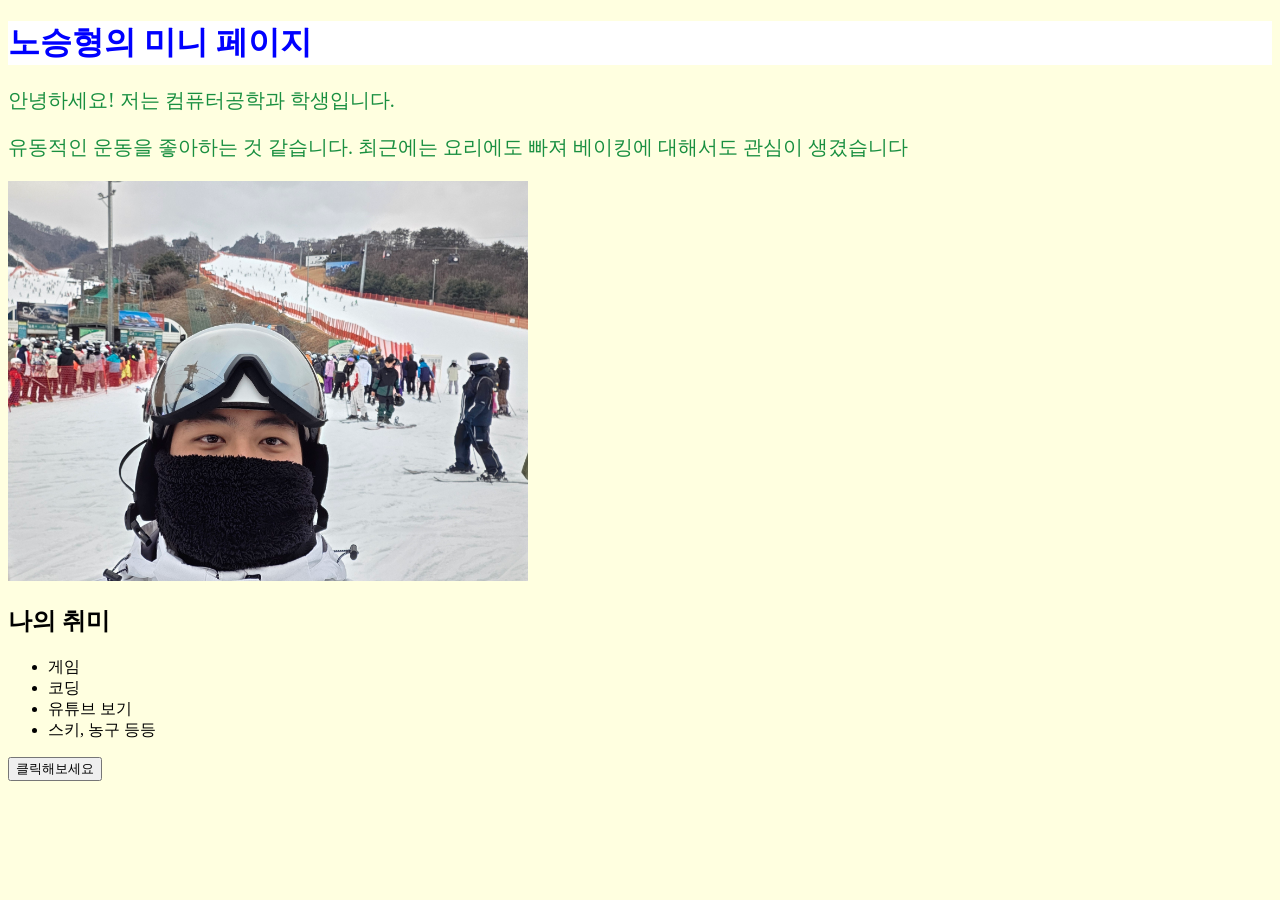
<file: index.html>
<!DOCTYPE html>
<html>
<head>
    <meta charset="UTF-8">
    <title>나의 미니 페이지</title>

    <!-- 외부 CSS 연결 -->
    <link rel="stylesheet" href="style.css">

    <script>
        // 버튼 클릭 시 실행되는 함수
        function showMessage() {
            alert("안녕하세요! 반갑습니다.");
        }
    </script>
</head>
<body>

    <!-- 제목 -->
    <h1>노승형의 미니 페이지</h1>
    <link rel="stylesheet" href="style.css">
    <!-- 자기소개 -->
    <p>안녕하세요! 저는 컴퓨터공학과 학생입니다.</p>
    <p>유동적인 운동을 좋아하는 것 같습니다. 최근에는 요리에도 빠져 베이킹에 대해서도 관심이 생겼습니다</p>

    <!-- 이미지 -->
    <img src="image/승형사진.jpg" width="520" height="400">

    <!-- 목록 -->
    <h2>나의 취미</h2>
    <ul>
        <li>게임</li>
        <li>코딩</li>
        <li>유튜브 보기</li>
        <li>스키, 농구 등등</li>
    </ul>

    <!-- 버튼 -->
    <button onclick="showMessage()">클릭해보세요</button>

</body>
</html>
</file>
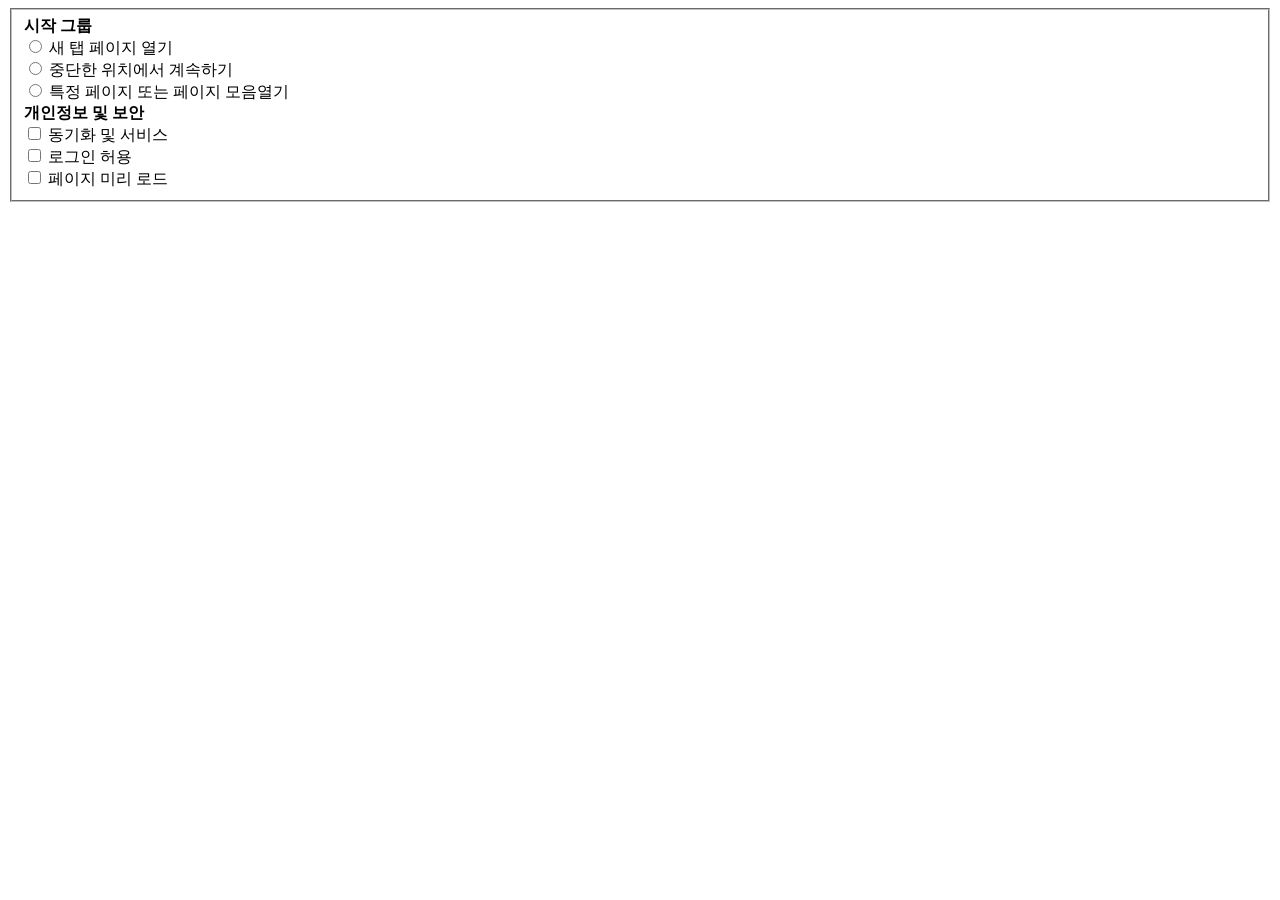
<file: 10번문제.html>
<!DOCTYPE html>
<html>
<head>
    <title>20230786 노승형 4장 문제 풀이</title>
</head>
<body>
    <form>
        <fieldset>
            <b>시작 그룹</b><br>
            <input type="radio" name="radio" id="n">
            <label for="n">새 탭 페이지 열기</label><br>

            <input type="radio" name="radio" id="m">
            <label for="m">중단한 위치에서 계속하기</label><br>

            <input type="radio" name="radio" id="p">
            <label for="p">특정 페이지 또는 페이지 모음열기</label><br>

            <b>개인정보 및 보안</b><br>

            <input type="checkbox" name="checkbox" id="s">
            <label for="s">동기화 및 서비스</label><br>

            <input type="checkbox" name="checkbox" id="a">
            <label for="a">로그인 허용</label><br>

            <input type="checkbox" name="checkbox" id="r">
            <label for="r">페이지 미리 로드</label><br>
        </fieldset>
    </form>
</body>
</html>
</file>
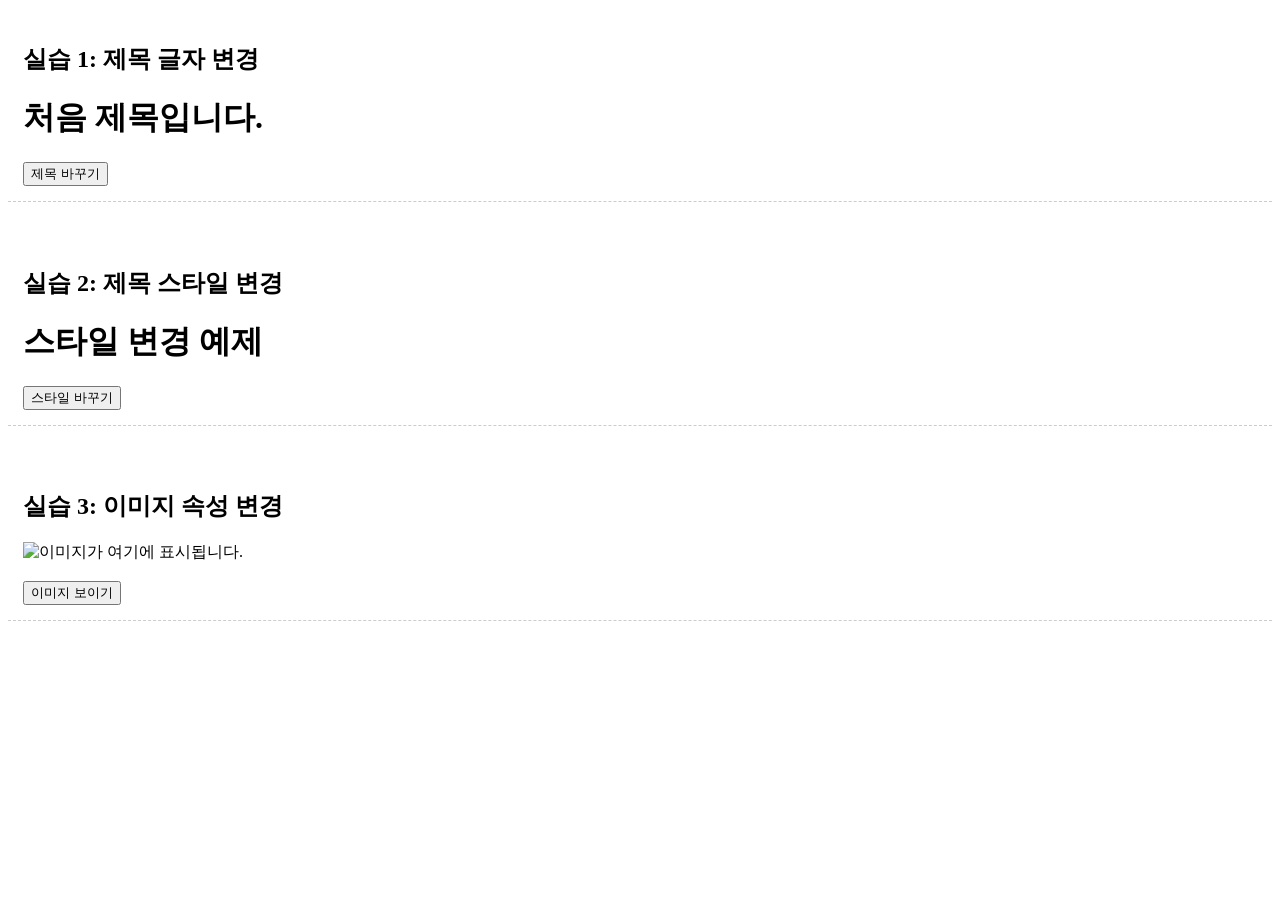
<file: 10장과제.html>
<!DOCTYPE html>
<html>
<head>
    <title>10장 DOM 통합 실습</title>
    <style>
        .practice-box {
            margin-bottom: 30px;
            padding: 15px;
            border-bottom: 1px dashed #ccc;
        }
    </style>
</head>
<body>

    <div class="practice-box">
        <h2>실습 1: 제목 글자 변경</h2>
        <h1 id="title1">처음 제목입니다.</h1>
        <button id="changeButton">제목 바꾸기</button>
    </div>

    <div class="practice-box">
        <h2>실습 2: 제목 스타일 변경</h2>
        <h1 id="title2">스타일 변경 예제</h1>
        <button id="styleButton">스타일 바꾸기</button>
    </div>

    <div class="practice-box">
        <h2>실습 3: 이미지 속성 변경</h2>
        <img id="image" alt="이미지가 여기에 표시됩니다.">
        <br><br>
        <button id="imageButton">이미지 보이기</button>
    </div>

    <script>
        let title1 = document.getElementById("title1");
        let button1 = document.getElementById("changeButton");

        button1.onclick = function () {
            title1.textContent = "JavaScript로 제목을 바꿨습니다.";
        };

        let title2 = document.getElementById("title2");
        let button2 = document.getElementById("styleButton");

        button2.onclick = function () {
            title2.style.color = "white";
            title2.style.backgroundColor = "blue";
            title2.style.padding = "10px";
        };

        let image = document.getElementById("image");
        let button3 = document.getElementById("imageButton");

        button3.onclick = function () {
            image.src = "https://placehold.co/300x200";
            image.width = 300;
            image.height = 200;
        };
    </script>

</body>
</html>
</file>
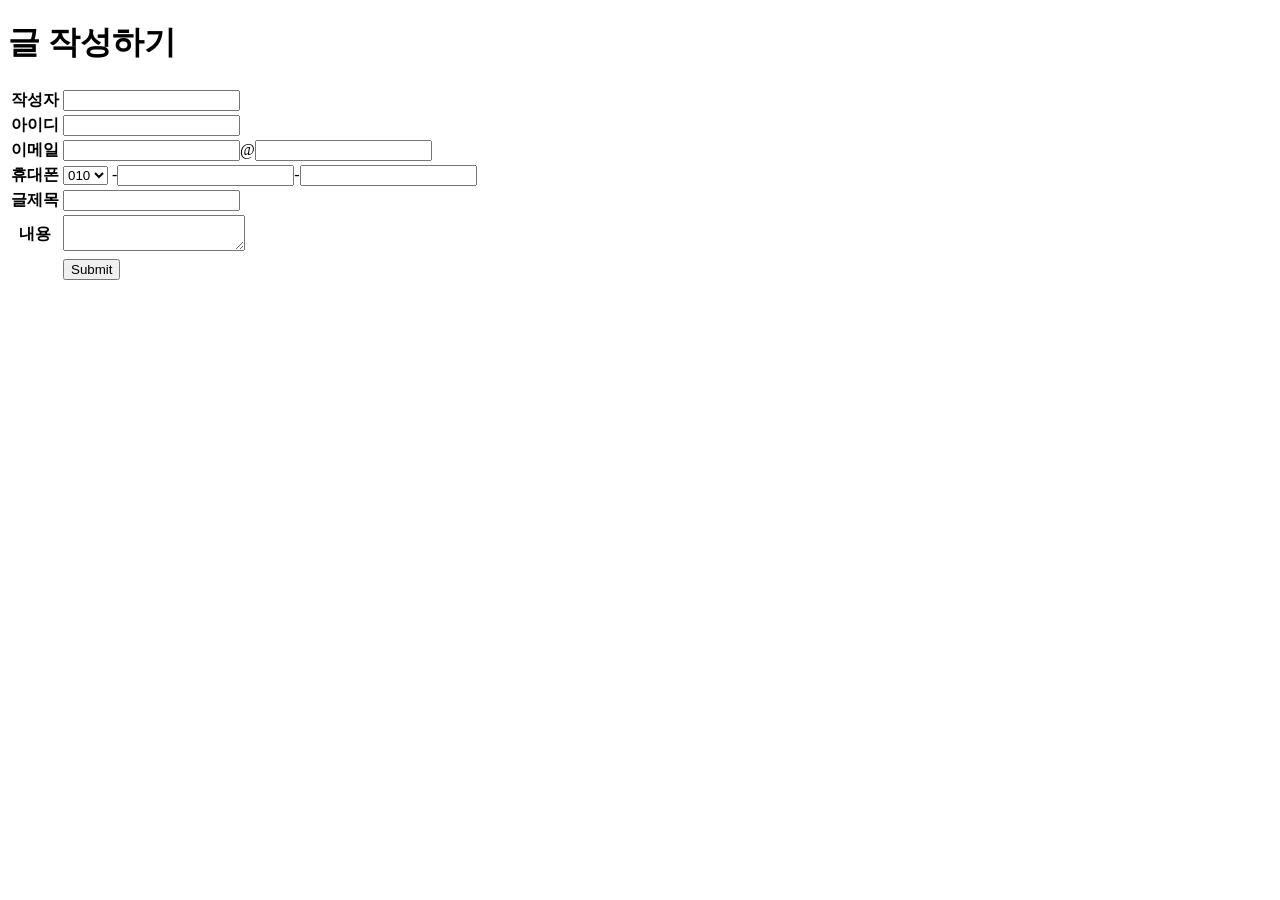
<file: 11번문제.html>
<!DOCTYPE html>
<html lang="en">
<head>
    <title>Document</title>
</head>
<body>
    <h1>글 작성하기</h1>
    <form>
        <table>
            <tr>
                <th><label for="name">작성자</label></th>
                <td><input type="text" id="name"><br></td>
            </tr>
            <tr>
                <th><label for="nickname">아이디</label></th>
                <td><input type="text" id="nickname" name="id"><br></td>
            </tr>
            <tr>
                <th><label for="e-mail">이메일</label></th>
                <td><input type="text" id="e-mail">@<input type="text" id=""><td>
            </tr>
            <tr>
                <th>휴대폰</th>
                <td>
                    <select>
                        <option>010</option>
                        <option>011</option>
                        <option>+82</option>
                    </select>
                    -<input type="text">-<input type="text"></td>
            </tr>
            <tr>
                <th><label for="title">글제목</label></th>
                <td><input type="text" id="title"></td>
            </tr>
            <tr>
                <th>내용</th>
                <td><textarea></textarea></td>
            </tr>
            <tr>
                <th></th>
                <td><input type="submit">
            </td>
        </table>
    </form>
</body>
</html>
</file>
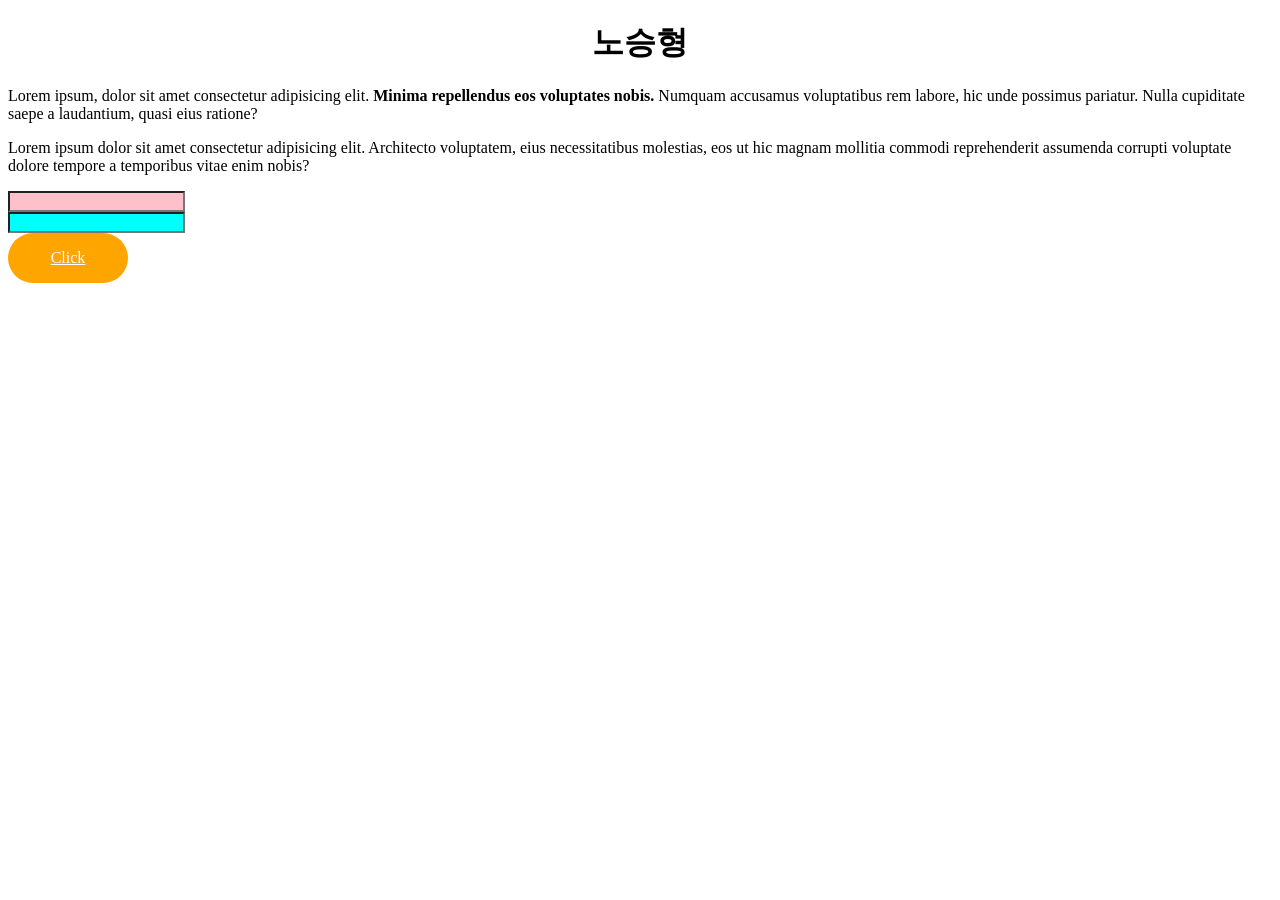
<file: 5,6 장_과제.html>
<!DOCTYPE html>
<html lang="en">
<head>
    <title>자기소개 문장 꾸미기</title>
    <style>
        h1{
            font-size: "20px";
            text-align: center;
            font-weight: 900;
        }
        input[type="text"]{
            background-color: pink;
        }
        input[type="password"]{
            background-color: aqua;
        }
        .font_center{text-align: center;}
        .font_color{color: white;}
        .button{
            width: 120px; height: 50px;
            background-color: orange;
            border-radius: 30px;
        }
        .button > a {
            display: block;
            line-height: 50px;
        }
    </style>
</head>
<body>
    <h1>노승형</h1>
    <p>Lorem ipsum, dolor sit amet consectetur adipisicing elit. <b>Minima repellendus eos voluptates nobis.</b> Numquam accusamus voluptatibus rem labore, hic unde possimus pariatur. Nulla cupiditate saepe a laudantium, quasi eius ratione?</p>
    <p>Lorem ipsum dolor sit amet consectetur adipisicing elit. Architecto voluptatem, eius necessitatibus molestias, eos ut hic magnam mollitia commodi reprehenderit assumenda corrupti voluptate dolore tempore a temporibus vitae enim nobis?</p>
    <form>
        <input type="text"><br>
        <input type="password"><br>
    </form>
    <div class = "button">
        <a href="#" class="font_center font_color">Click</a>
    </div>
</body>
</html>
</file>
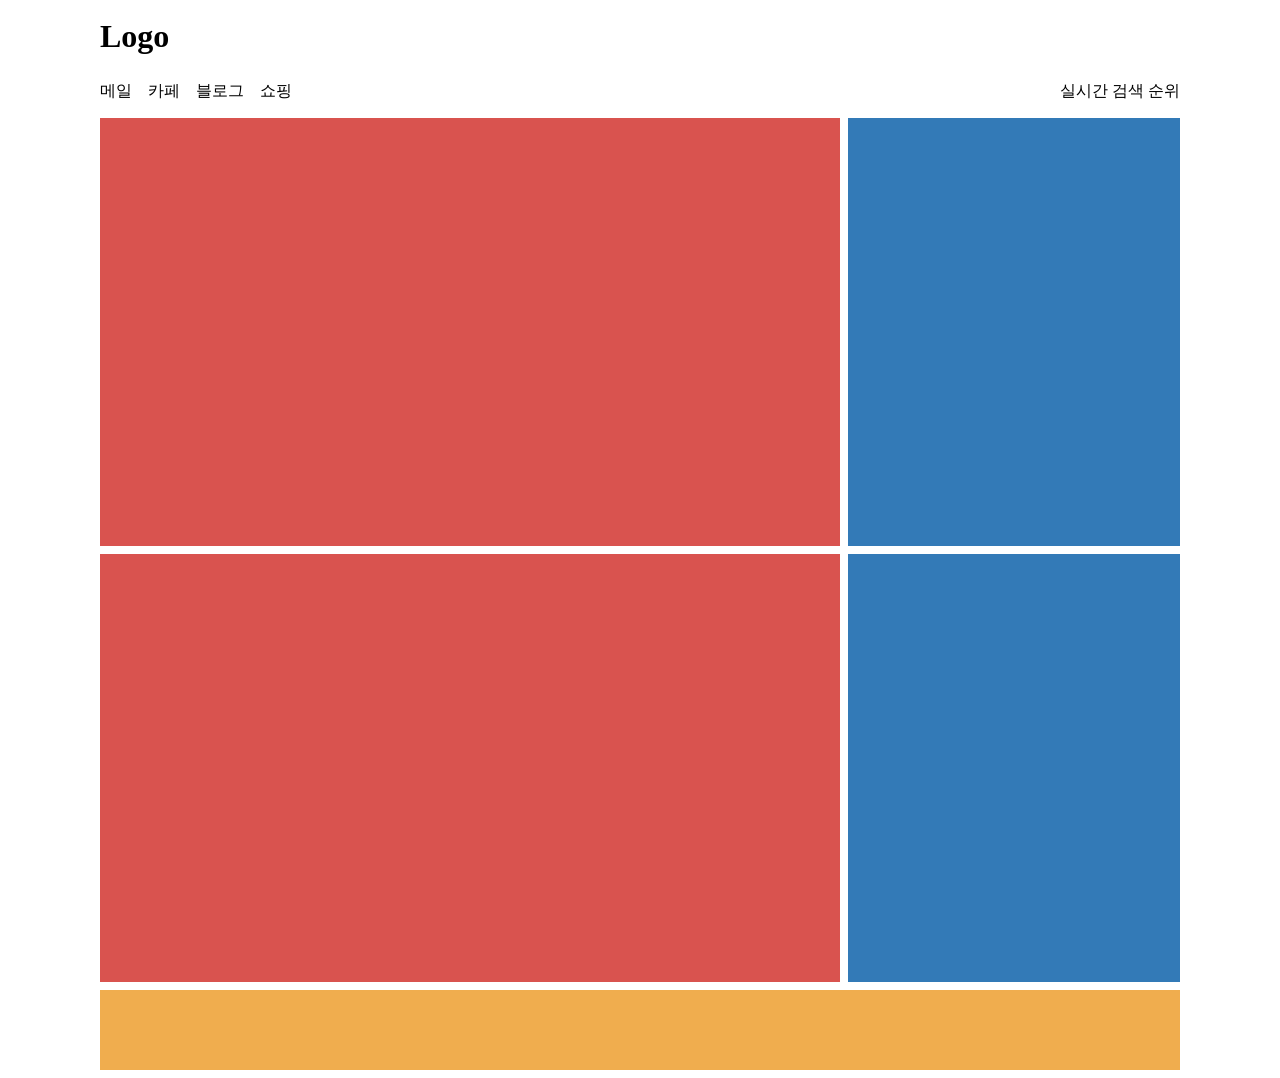
<file: 7장연습문제2번중(3).html>
<!DOCTYPE html>
<html lang="ko">
<head>
    <meta charset="UTF-8">
    <title>Flexbox 레이아웃 실습</title>
    <style>
        .container {
            width: 1080px;
            margin: 0 auto 8px auto;
        }
        .flex-row {
            display: flex;
            justify-content: space-between;
            align-items: center;
        }
        .nav-wrapper {
            padding: 8px 0;
        }
        .gnb {
            display: flex;
            list-style: none;
            padding: 0;
            margin: 0;
        }
        .gnb li {
            padding-left: 16px;
        }
        .gnb li:first-child { padding-left: 0; }

        .rank {
            list-style: none;
            margin: 0;
            padding: 0;
        }
        .content-wrapper {
            display: flex;
            justify-content: space-between;
        }
        .left {
            width: 740px;
            height: 428px;
            background-color: #d9534f;
        }
        .right {
            width: 332px;
            height: 428px;
            background-color: #337ab7;
        }
        .footer {
            height: 80px;
            background-color: #f0ad4e;
        }

        h1 { margin: 0; padding: 10px 0; }
    </style>
</head>
<body>

    <header class="container">
        <h1>Logo</h1>
    </header>

    <nav class="container nav-wrapper flex-row">
        <ul class="gnb">
            <li>메일</li>
            <li>카페</li>
            <li>블로그</li>
            <li>쇼핑</li>
        </ul>
        <ul class="rank">
            <li>실시간 검색 순위</li>
        </ul>
    </nav>

    <main class="container content-wrapper">
        <div class="left"></div>
        <div class="right"></div>
    </main>
    <main class="container content-wrapper">
        <div class="left"></div>
        <div class="right"></div>
    </main>

    <footer class="container">
        <div class="footer"></div>
    </footer>

</body>
</html>
</file>
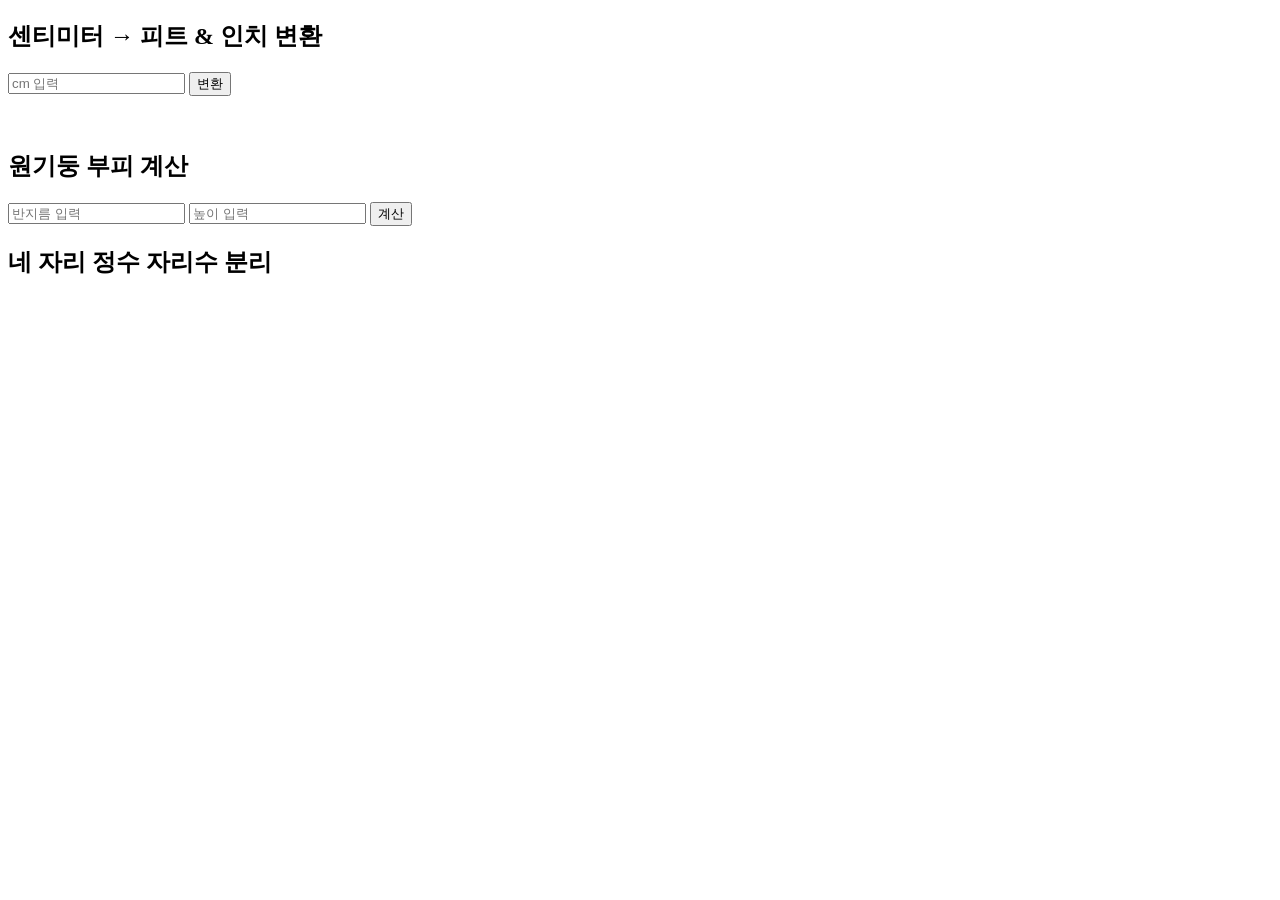
<file: 9-16문제.html>
<!DOCTYPE html>
<html lang="ko">
<head>
    <meta charset="UTF-8">
    <title>cm → feet & inch 변환</title>
    <script>
function convert() {
    let cm = Number(document.getElementById("cmInput").value);

    // cm → inch 변환
    let totalInch = cm / 2.54;

    // feet 계산 (12 inch = 1 feet)
    let feet = Math.floor(totalInch / 12);

    // 남은 inch 계산
    let inch = totalInch % 12;

    document.getElementById("result").innerHTML =
        cm + " cm = " + feet + " feet " + inch.toFixed(2) + " inch";
}
function calculate() {
    let r = Number(document.getElementById("radius").value);
    let h = Number(document.getElementById("height").value);

    let volume = Math.PI * r * r * h;

    document.getElementById("result").innerHTML =
        "부피: " + volume.toFixed(2);
}
// 사용자 입력
    let input = prompt("입력해주세요", "입력");
    let num = parseInt(input);

    // 각 자리수 계산
    let thousand = parseInt(num / 1000);
    let hundred = parseInt(num % 1000 / 100);
    let ten = parseInt(num % 100 / 10);
    let one = parseInt(num % 10);

    // 결과 출력
    document.getElementById("result").innerHTML =
        "입력값: " + num + "<br>" +
        "천의 자리: " + thousand + "<br>" +
        "백의 자리: " + hundred + "<br>" +
        "십의 자리: " + ten + "<br>" +
        "일의 자리: " + one;
</script>
</head>
<body>

<h2>센티미터 → 피트 & 인치 변환</h2>

<input type="text" id="cmInput" placeholder="cm 입력">
<button onclick="convert()">변환</button>

<p id="result"></p>
<br>

<h2>원기둥 부피 계산</h2>

<input type="text" id="radius" placeholder="반지름 입력">
<input type="text" id="height" placeholder="높이 입력">
<button onclick="calculate()">계산</button>

<p id="result"></p>

<h2>네 자리 정수 자리수 분리</h2>
<p id="result"></p>

</body>
</html>
</file>
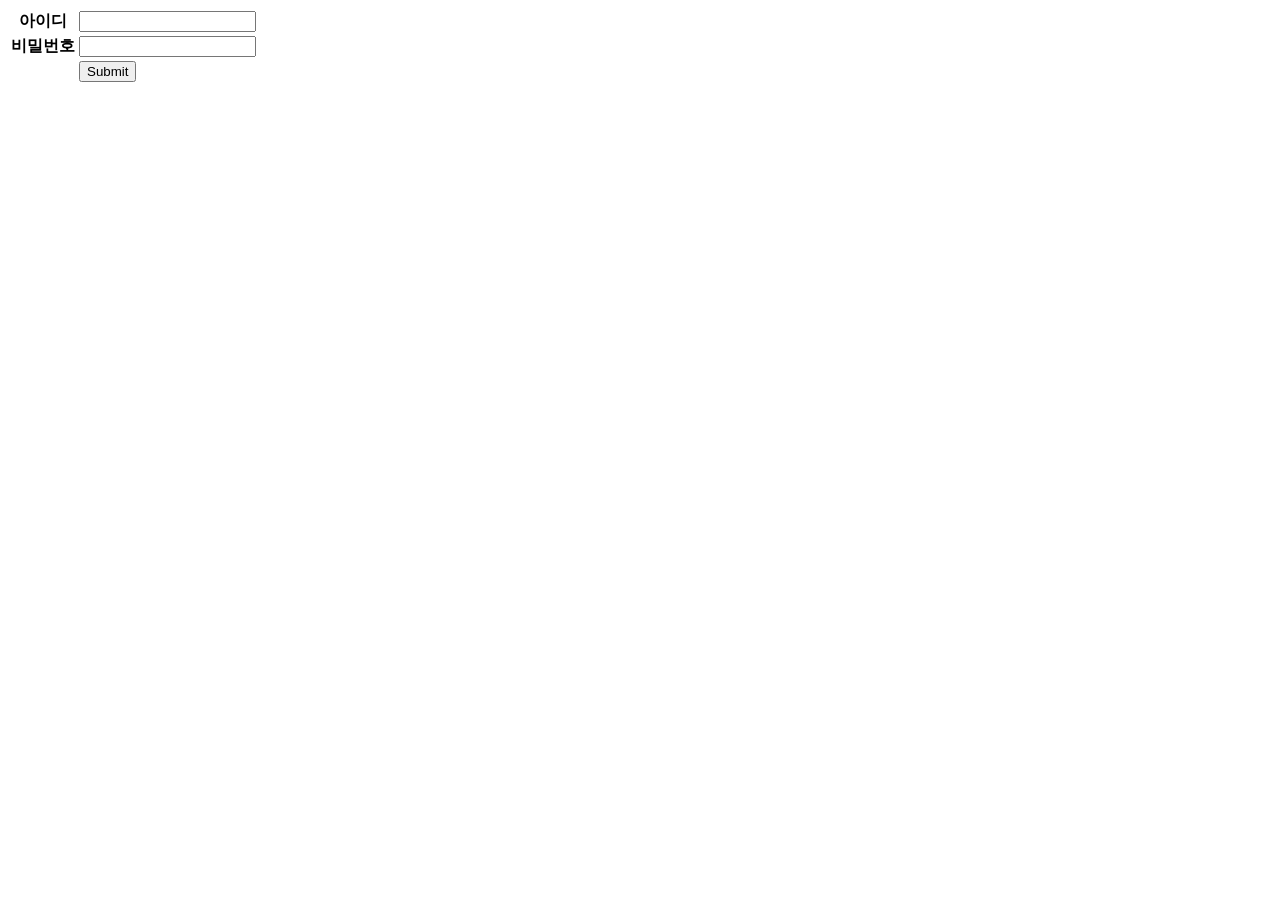
<file: 9번문제.html>
<!DOCTYPE html>
<html lang="en">
<head>
    <title>Document</title>
</head>
<body>
    <form>
        <table>
            <tr>
                <th><label for="username">아이디</label></th>
                <td><input id="username" type="text"></td>
            </tr>
            <tr>
                <th><label for="pw">비밀번호</label></th>
                <td><input type="password" name="pw"><br></td>
            </tr>
            <tr>
                <td></td>
                <td><input type="submit"></td>
            </tr>
        </table>
    </form>
</body>
</html>
</file>
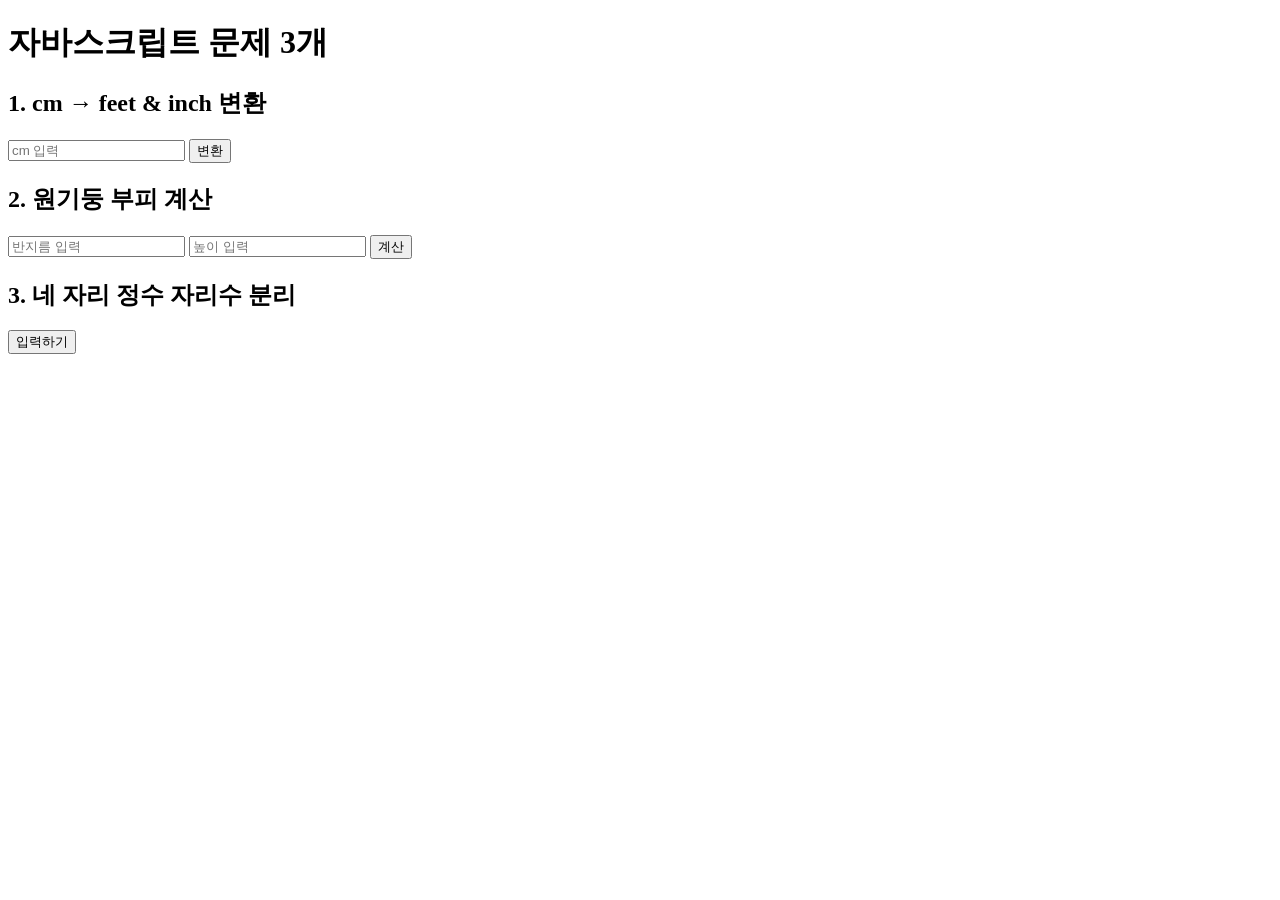
<file: 9장 수정본.html>
<!DOCTYPE html>
<html lang="ko">
<head>
    <meta charset="UTF-8">
    <title>9장</title>
    <script>
/* 1. cm → feet/inch */
function convert() {
    let cm = Number(document.getElementById("cmInput").value);
    let totalInch = cm / 2.54;
    let feet = Math.floor(totalInch / 12);
    let inch = totalInch % 12;

    document.getElementById("convertResult").innerHTML =
        cm + " cm = " + feet + " feet " + inch.toFixed(2) + " inch";
}

/* 2. 원기둥 부피 */
function calculate() {
    let r = Number(document.getElementById("radius").value);
    let h = Number(document.getElementById("height").value);

    let volume = Math.PI * r * r * h;

    document.getElementById("volumeResult").innerHTML =
        "부피: " + volume.toFixed(2);
}

/* 3. 자리수 분리 */
function splitNumber() {
    let input = prompt("입력해주세요", "입력");
    let num = parseInt(input);

    let thousand = parseInt(num / 1000);
    let hundred = parseInt(num % 1000 / 100);
    let ten = parseInt(num % 100 / 10);
    let one = parseInt(num % 10);

    document.getElementById("digitResult").innerHTML =
        "입력값: " + num + "<br>" +
        "천의 자리: " + thousand + "<br>" +
        "백의 자리: " + hundred + "<br>" +
        "십의 자리: " + ten + "<br>" +
        "일의 자리: " + one;
}
</script>
</head>
<body>

<h1>자바스크립트 문제 3개</h1>

<!-- 1. cm → feet/inch -->
<h2>1. cm → feet & inch 변환</h2>
<input type="text" id="cmInput" placeholder="cm 입력">
<button onclick="convert()">변환</button>
<p id="convertResult"></p>

<!-- 2. 원기둥 부피 -->
<h2>2. 원기둥 부피 계산</h2>
<input type="text" id="radius" placeholder="반지름 입력">
<input type="text" id="height" placeholder="높이 입력">
<button onclick="calculate()">계산</button>
<p id="volumeResult"></p>

<!-- 3. 자리수 분리 -->
<h2>3. 네 자리 정수 자리수 분리</h2>
<button onclick="splitNumber()">입력하기</button>
<p id="digitResult"></p>

</body>
</html>
</file>
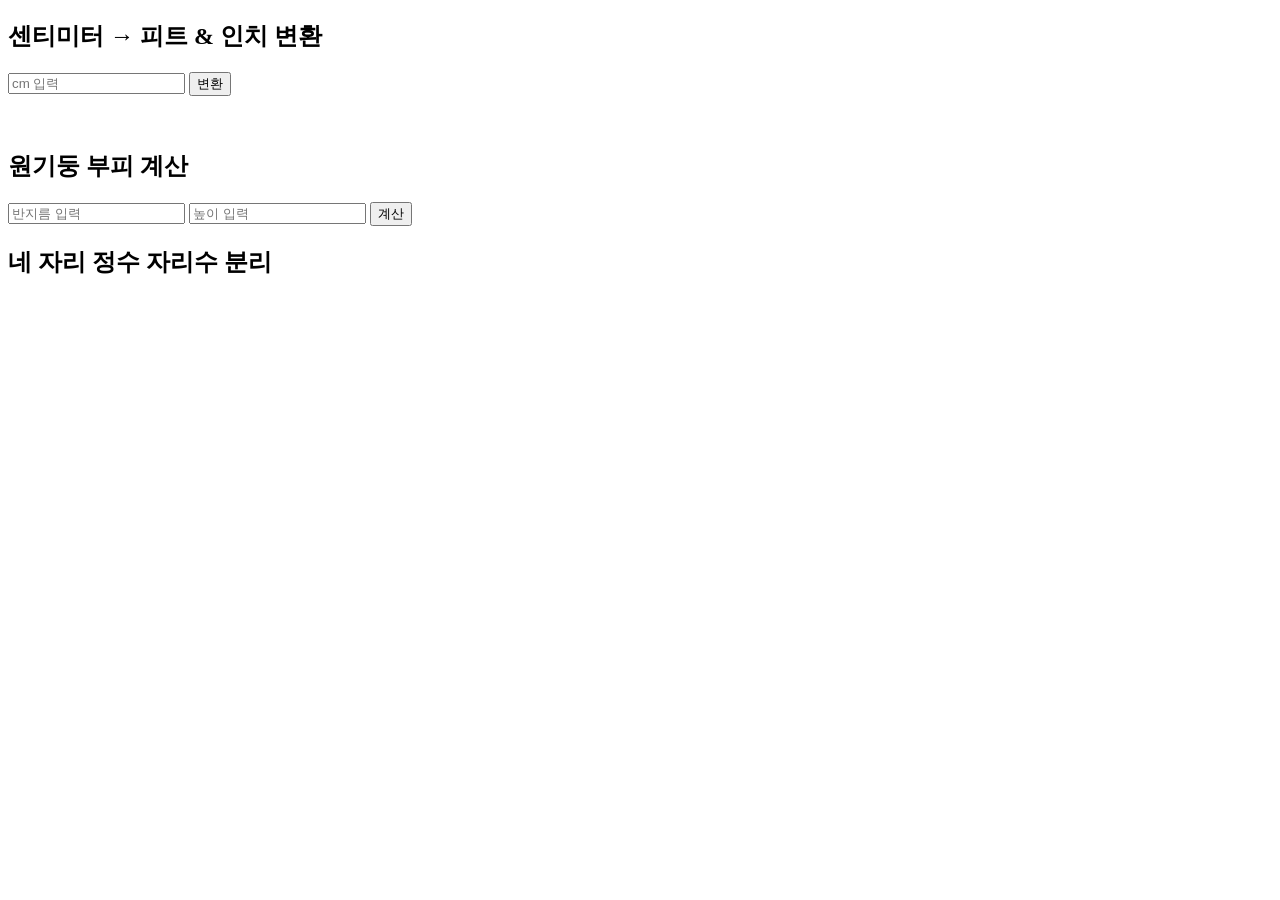
<file: 9장.html>
<!DOCTYPE html>
<html lang="ko">
<head>
    <meta charset="UTF-8">
    <title>cm → feet & inch 변환</title>
    <script>
function convert() {
    let cm = Number(document.getElementById("cmInput").value);

    // cm → inch 변환
    let totalInch = cm / 2.54;

    // feet 계산 (12 inch = 1 feet)
    let feet = Math.floor(totalInch / 12);

    // 남은 inch 계산
    let inch = totalInch % 12;

    document.getElementById("result").innerHTML =
        cm + " cm = " + feet + " feet " + inch.toFixed(2) + " inch";
}
function calculate() {
    let r = Number(document.getElementById("radius").value);
    let h = Number(document.getElementById("height").value);

    let volume = Math.PI * r * r * h;

    document.getElementById("result").innerHTML =
        "부피: " + volume.toFixed(2);
}
// 사용자 입력
    let input = prompt("입력해주세요", "입력");
    let num = parseInt(input);

    // 각 자리수 계산
    let thousand = parseInt(num / 1000);
    let hundred = parseInt(num % 1000 / 100);
    let ten = parseInt(num % 100 / 10);
    let one = parseInt(num % 10);

    // 결과 출력
    document.getElementById("result").innerHTML =
        "입력값: " + num + "<br>" +
        "천의 자리: " + thousand + "<br>" +
        "백의 자리: " + hundred + "<br>" +
        "십의 자리: " + ten + "<br>" +
        "일의 자리: " + one;
</script>
</head>
<body>

<h2>센티미터 → 피트 & 인치 변환</h2>

<input type="text" id="cmInput" placeholder="cm 입력">
<button onclick="convert()">변환</button>

<p id="result"></p>
<br>

<h2>원기둥 부피 계산</h2>

<input type="text" id="radius" placeholder="반지름 입력">
<input type="text" id="height" placeholder="높이 입력">
<button onclick="calculate()">계산</button>

<p id="result"></p>

<h2>네 자리 정수 자리수 분리</h2>
<p id="result"></p>

</body>
</html>
</file>
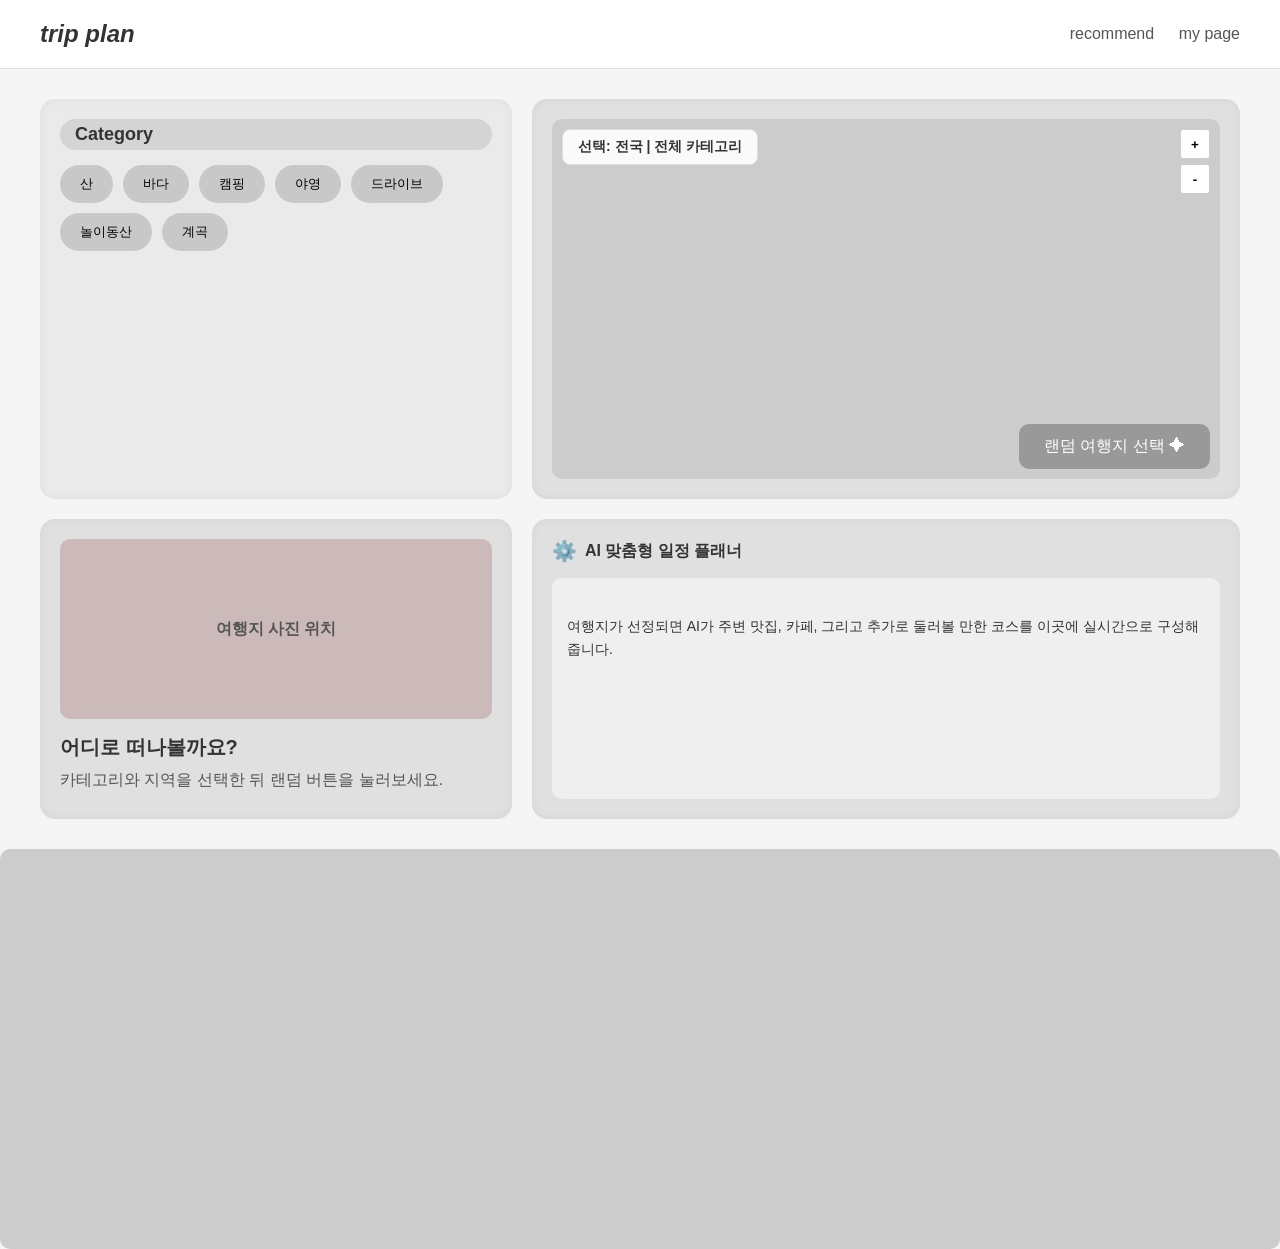
<file: 여행첫페이지.html>
<!DOCTYPE html>
<html lang="ko">
<head>
    <meta charset="UTF-8">
    <meta name="viewport" content="width=device-width, initial-scale=1.0">
    <title>Trip Plan - 랜덤 로드</title>
    <script type="text/javascript" src="//dapi.kakao.com/v2/maps/sdk.js?appkey=YOUR_KAKAO_MAPS_API_KEY&libraries=services"></script>
    <style>
        /* ----------------------------------------------------
           1. 기본 스타일 및 레이아웃 설정
        ---------------------------------------------------- */
        * {
            box-sizing: border-box;
            margin: 0;
            padding: 0;
            font-family: 'Segoe UI', Tahoma, Geneva, Verdana, sans-serif;
        }

        body {
            background-color: #f5f5f5;
            color: #333;
            display: flex;
            flex-direction: column;
            min-height: 100vh;
        }

        /* 헤더 스타일 */
        header {
            display: flex;
            justify-content: space-between;
            align-items: center;
            padding: 20px 40px;
            background-color: #ffffff;
            border-bottom: 1px solid #e0e0e0;
        }

        header .logo {
            font-size: 24px;
            font-weight: bold;
            font-style: italic;
            cursor: pointer;
        }

        header nav a {
            text-decoration: none;
            color: #555;
            margin-left: 20px;
            font-weight: 500;
            transition: color 0.3s;
        }

        header nav a:hover, header nav a.active {
            color: #000;
            text-decoration: underline;
        }

        /* 메인 콘텐츠 컨테이너 (그리드 레이아웃) */
        .main-container {
            display: grid;
            grid-template-columns: 1fr 1.5fr;
            grid-template-rows: auto auto;
            gap: 20px;
            padding: 30px 40px;
            flex: 1;
        }

        /* 미니 페이지 공통 스타일 */
        .mini-page {
            background-color: #e0e0e0;
            border-radius: 15px;
            padding: 20px;
            box-shadow: inset 0 0 10px rgba(0,0,0,0.05);
            display: flex;
            flex-direction: column;
        }

        /* ----------------------------------------------------
           2. 각 번호별 미니 페이지 개별 스타일
        ---------------------------------------------------- */

        /* [1번] 카테고리 창 */
        .category-box {
            background-color: #eaeaea;
        }
        .category-title {
            font-size: 18px;
            font-weight: bold;
            margin-bottom: 15px;
            background: #d4d4d4;
            display: inline-block;
            padding: 5px 15px;
            border-radius: 20px;
        }
        .chip-container {
            display: flex;
            flex-wrap: wrap;
            gap: 10px;
        }
        .category-chip {
            background-color: #c8c8c8;
            border: none;
            padding: 10px 20px;
            border-radius: 20px;
            cursor: pointer;
            font-weight: 500;
            transition: all 0.2s;
        }
        .category-chip.active {
            background-color: #888888;
            color: white;
        }

        /* [2번] 지도 창 */
        .map-box {
            position: relative;
            height: 400px;
        }
        #map {
            width: 100%;
            height: 100%;
            border-radius: 10px;
            background-color: #ccc;
        }
        /* 지도 컨트롤 & 버튼 */
        .map-controls {
            position: absolute;
            right: 30px;
            top: 30px;
            z-index: 10;
            display: flex;
            flex-direction: column;
            gap: 5px;
        }
        .map-controls button {
            width: 30px;
            height: 30px;
            background: white;
            border: 1px solid #ccc;
            font-weight: bold;
            cursor: pointer;
            border-radius: 3px;
        }
        .random-btn-container {
            position: absolute;
            bottom: 30px;
            right: 30px;
            z-index: 10;
        }
        .btn-submit {
            background-color: #999;
            color: white;
            border: none;
            padding: 12px 25px;
            border-radius: 10px;
            font-size: 16px;
            cursor: pointer;
            transition: background 0.3s;
        }
        .btn-submit:hover {
            background-color: #666;
        }
        /* 현재 상태 표시 라벨 */
        .status-label {
            position: absolute;
            left: 30px;
            top: 30px;
            z-index: 10;
            background: rgba(255,255,255,0.9);
            padding: 8px 15px;
            border-radius: 8px;
            font-size: 14px;
            font-weight: bold;
            border: 1px solid #ddd;
        }

        /* [3번] 여행지 상세(사진/설명) 창 */
        .destination-box {
            min-height: 300px;
        }
        .dest-img-slot {
            width: 100%;
            height: 180px;
            background-color: #ccbaba; /* 제공해주신 붉은 톤의 플레이스홀더 반영 */
            border-radius: 10px;
            margin-bottom: 15px;
            display: flex;
            align-items: center;
            justify-content: center;
            color: #555;
            font-weight: bold;
            overflow: hidden;
        }
        .dest-img-slot img {
            width: 100%;
            height: 100%;
            object-fit: cover;
        }
        .dest-info-text h3 {
            margin-bottom: 8px;
            font-size: 20px;
        }
        .dest-info-text p {
            color: #555;
            line-height: 1.4;
        }

        /* [4번] AI 추천 코스 창 */
        .ai-box {
            min-height: 300px;
        }
        .ai-title {
            display: flex;
            align-items: center;
            gap: 8px;
            font-weight: bold;
            margin-bottom: 15px;
        }
        .ai-content {
            background: rgba(255,255,255,0.5);
            padding: 15px;
            border-radius: 10px;
            flex: 1;
            font-size: 14px;
            line-height: 1.6;
            white-space: pre-line;
        }

        /* 서브 페이지(추천/마이페이지)용 가상 섹션 */
        .sub-page-view {
            display: none;
            padding: 40px;
            text-align: center;
            font-size: 24px;
            font-weight: bold;
        }
    </style>
    </script><script type="text/javascript" src="//dapi.kakao.com/v2/maps/sdk.js?appkey=45bb55ed9d462b61e7cac8e8bef936ef"></script>
</head>
<body>

    <header>
        <div class="logo" onclick="showPage('main')">trip plan</div>
        <nav>
            <a href="#" id="nav-recommend" onclick="showPage('recommend')">recommend</a>
            <a href="#" id="nav-mypage" onclick="showPage('mypage')">my page</a>
        </nav>
    </header>

    <main id="main-view" class="main-container">
        
        <section class="mini-page category-box">
            <div class="category-title">Category</div>
            <div class="chip-container">
                <button class="category-chip" onclick="selectCategory('산')">산</button>
                <button class="category-chip" onclick="selectCategory('바다')">바다</button>
                <button class="category-chip" onclick="selectCategory('캠핑')">캠핑</button>
                <button class="category-chip" onclick="selectCategory('야영')">야영</button>
                <button class="category-chip" onclick="selectCategory('드라이브')">드라이브</button>
                <button class="category-chip" onclick="selectCategory('놀이동산')">놀이동산</button>
                <button class="category-chip" onclick="selectCategory('계곡')">계곡</button>
            </div>
        </section>

        <section class="mini-page map-box">
            <div class="status-label" id="status-display">선택: 전국 | 전체 카테고리</div>
            <div id="map"></div>
            
            <div class="map-controls">
                <button onclick="zoomIn()">+</button>
                <button onclick="zoomOut()">-</button>
            </div>
            
            <div class="random-btn-container">
                <button class="btn-submit" onclick="pickRandomTrip()">랜덤 여행지 선택 ✦</button>
            </div>
        </section>

        <section class="mini-page destination-box">
            <div class="dest-img-slot" id="dest-image">
                <span>여행지 사진 위치</span>
            </div>
            <div class="dest-info-text">
                <h3 id="dest-title">어디로 떠나볼까요?</h3>
                <p id="dest-desc">카테고리와 지역을 선택한 뒤 랜덤 버튼을 눌러보세요.</p>
            </div>
        </section>

        <section class="mini-page ai-box">
            <div class="ai-title">
                <span style="font-size:20px;">⚙️</span> AI 맞춤형 일정 플래너
            </div>
            <div class="ai-content" id="ai-plan-output">
                여행지가 선정되면 AI가 주변 맛집, 카페, 그리고 추가로 둘러볼 만한 코스를 이곳에 실시간으로 구성해 줍니다.
            </div>
        </section>

    </main>
    
    <div id="recommend-view" class="sub-page-view">Recommend 페이지 준비 중입니다.</div>
    <div id="mypage-view" class="sub-page-view">My Page 준비 중입니다.</div>
    <div id="map" style="width:100%; height:400px;"></div>
    <script>
        // 변수 선언부는 항상 스크립트/기능의 최상단에 배치
        let currentCategory = "";
        let currentRegion = "전국";
        let map = null;

        // 고정 데이터 구조 (실제 DB 대용 가상 데이터셋)
        const tripDatabase = [
            { name: "부산 해운대 해수욕장", region: "부산", category: "바다", desc: "시원한 바다 내음과 멋진 스카이라인을 동시에 즐길 수 있는 대한민국 대표 해변입니다.", img: "https://images.unsplash.com/photo-1570168007204-dfb528c6958f?w=500" },
            { name: "설악산 국립공원", region: "강원", category: "산", desc: "수려한 암반 지형과 사계절 내내 절경을 자랑하는 대한민국 명산입니다.", img: "https://images.unsplash.com/photo-1619546252945-9bcdb79e0815?w=500" },
            { name: "가평 자라섬 캠핑장", region: "경기", category: "캠핑", desc: "북한강 변에 위치하여 자연 속에서 평화로운 힐링 캠핑을 즐길 수 있는 최적의 장소입니다.", img: "https://images.unsplash.com/photo-1504280390367-361c6d9f38f4?w=500" },
            { name: "제주도 한라산 둘레길", region: "제주", category: "야영", desc: "울창한 숲과 신비로운 제주의 자연을 온전히 느낄 수 있는 하이킹 및 백패킹 명소입니다.", img: "https://images.unsplash.com/photo-1549880338-65ddcdfd017b?w=500" },
            { name: "단양 남한강 잔도길", region: "충북", category: "드라이브", desc: "남한강 절벽을 따라 짜릿한 드라이브와 트래킹을 동시에 경험할 수 있는 코스입니다.", img: "https://images.unsplash.com/photo-1506012787146-f92b2d7d6d96?w=500" },
            { name: "용인 에버랜드", region: "경기", category: "놀이동산", desc: "스릴 넘치는 어트랙션과 화려한 퍼레이드가 가득한 국내 최대 규모의 테마파크입니다.", img: "https://images.unsplash.com/photo-1513885535751-8b9238bd345a?w=500" },
            { name: "지리산 뱀사골 계곡", region: "전북", category: "계곡", desc: "여름철 무더위를 한 번에 날려줄 만큼 맑고 차가운 청정 계곡수가 흐르는 곳입니다.", img: "https://images.unsplash.com/photo-1546182990-dffeafbe841d?w=500" }
        ];

        // 행정구역별 카카오맵 중심 좌표 매핑 데이터
        const regionCoordinates = {
            "전국": { lat: 36.5, lng: 127.8, level: 12 },
            "서울": { lat: 37.5665, lng: 126.9780, level: 7 },
            "경기": { lat: 37.4138, lng: 127.5183, level: 9 },
            "강원": { lat: 37.7518, lng: 128.2571, level: 9 },
            "부산": { lat: 35.1796, lng: 129.0756, level: 7 },
            "제주": { lat: 33.4996, lng: 126.5312, level: 8 },
            "충북": { lat: 36.6356, lng: 127.4913, level: 9 },
            "전북": { lat: 35.8242, lng: 127.1480, level: 9 }
        };

        // 초기화 실행
        window.onload = function() {
            initMap();
        };

        // 카카오 지도 기본 설정 및 행정구역 선택 이벤트 바인딩
        function initMap() {
            const container = document.getElementById('map');
            const options = {
                center: new kakao.maps.LatLng(regionCoordinates["전국"].lat, regionCoordinates["전국"].lng),
                level: regionCoordinates["전국"].level
            };
            map = new kakao.maps.Map(container, options);

            // [핵심 기능] 행정구역을 모방한 주소-좌표 역변환 클릭 이벤트 정의
            // 가시성을 위해 단순 클릭 시 가장 가까운 주요 도시 매핑으로 임시 처리
            kakao.maps.event.addListener(map, 'click', function(mouseEvent) {
                const latlng = mouseEvent.getLatLng();
                
                // 실제 고도화 시에는 이 부분에 행정구역 다각형(Polygon) 검사 알고리즘이나 
                // 카카오 로컬 행정구역 정보 호출 API가 탑재됩니다.
                // 여기서는 좌표 범위를 이용해 간단히 지역 명칭을 가변 할당합니다.
                if (latlng.getLat() < 34.5) {
                    currentRegion = "제주";
                } else if (latlng.getLng() > 128.5 && latlng.getLat() < 36.0) {
                    currentRegion = "부산";
                } else if (latlng.getLat() > 37.2 && latlng.getLng() < 127.3) {
                    currentRegion = "서울";
                } else if (latlng.getLat() > 37.0 && latlng.getLng() >= 127.3) {
                    currentRegion = "강원";
                } else {
                    currentRegion = "경기"; // 기본값 핸들링
                }
                
                updateStatusDisplay();
            });
        }

        // 1번 영역: 카테고리 칩 선택 함수
        function selectCategory(category) {
            const chips = document.querySelectorAll('.category-chip');
            chips.forEach(chip => {
                if(chip.textContent === category) {
                    chip.classList.add('active');
                } else {
                    chip.classList.remove('active');
                }
            });
            currentCategory = category;
            updateStatusDisplay();
        }

        // 상단 정보 인디케이터 갱신
        function updateStatusDisplay() {
            const display = document.getElementById('status-display');
            display.textContent = `선택: ${currentRegion} | 카테고리: ${currentCategory || "전체"}`;
        }

        // 2번 영역: 지도 컨트롤 함수
        function zoomIn() {
            if(map) map.setLevel(map.getLevel() - 1);
        }
        function zoomOut() {
            if(map) map.setLevel(map.getLevel() + 1);
        }

        // 3번 & 4번 영역 연동: 필터 조건 기반 랜덤 뽑기 및 OpenAI 모사 호출
        function pickRandomTrip() {
            // 필터링 처리
            let filtered = tripDatabase;
            
            if (currentRegion !== "전국") {
                filtered = filtered.filter(item => item.region === currentRegion);
            }
            if (currentCategory) {
                filtered = filtered.filter(item => item.category === currentCategory);
            }

            if (filtered.length === 0) {
                alert("해당 조건에 일치하는 샘플 여행지가 없습니다. 다른 지역이나 카테고리를 선택해 주세요!");
                return;
            }

            // 배열 내 무작위 무작위 인덱스 추출
            const randomIndex = Math.floor(Math.random() * filtered.length);
            const selectedTrip = filtered[randomIndex];

            // [3번 페이지 UI 반영]
            document.getElementById('dest-image').innerHTML = `<img src="${selectedTrip.img}" alt="${selectedTrip.name}">`;
            document.getElementById('dest-title').textContent = selectedTrip.name;
            document.getElementById('dest-desc').textContent = selectedTrip.desc;

            // 지도 중심을 당첨된 지역 좌표로 부드럽게 이동 및 마커 생성
            const moveLatLon = new kakao.maps.LatLng(regionCoordinates[selectedTrip.region].lat, regionCoordinates[selectedTrip.region].lng);
            map.panTo(moveLatLon);
            map.setLevel(regionCoordinates[selectedTrip.region].level);

            const marker = new kakao.maps.Marker({
                position: moveLatLon
            });
            marker.setMap(map);

            // [4번 페이지 UI 반영] OpenAI API 통신 프로세스 호출
            callOpenAIPlanner(selectedTrip.name, selectedTrip.category);
        }

        // 지도를 담을 영역의 DOM 레퍼런스 추출
        const container = document.getElementById('map'); 

        const options = {
            center: new kakao.maps.LatLng(37.5665, 126.9780), // 지도의 중심좌표 (위의 예시는 서울시청)
            level: 3 // 지도의 확대 레벨 (숫자가 작을수록 확대됨)
        };

        // 지도 생성 및 객체 리턴

        // 4번 영역: OpenAI API 통신 함수 (서버 연동 전 가이드 프롬프트 및 응답 시뮬레이션)
        function callOpenAIPlanner(destination, category) {
            const aiOutput = document.getElementById('ai-plan-output');
            aiOutput.textContent = "🤖 AI가 주변 맛집과 숨은 볼거리를 매칭하여 당일치기 계획을 설계하고 있습니다...";

            // 실제 OpenAI API fetch 코드 구조 가이드 (Vibe 툴에 바로 붙여 적용 가능)
            /*
            const apiKey = "YOUR_OPENAI_API_KEY";
            fetch("https://api.openai.com/v1/chat/completions", {
                method: "POST",
                headers: {
                    "Content-Type": "application/json",
                    "Authorization": `Bearer ${apiKey}`
                },
                body: JSON.stringify({
                    model: "gpt-4o-mini",
                    messages: [
                        { role: "system", content: "너는 국내 테마 여행 코스 빌더야. 주어진 명소와 카테고리에 맞는 명확한 식당 명칭, 근처 카페, 추가 경로를 300자 이내로 간결히 제시해줘." },
                        { role: "user", content: `${destination} 주변으로 ${category} 테마에 어울리는 필수 맛집 코스를 한 군데 짜줘.` }
                    ]
                })
            })
            .then(res => res.json())
            .then(data => { aiOutput.textContent = data.choices[0].message.content; });
            */

            // UI 흐름 구동을 위한 비동기 타이머 연출 (Mock 데이터)
            setTimeout(() => {
                aiOutput.innerHTML = `
                    <strong>🍽추천 외식 장소:</strong> ${destination} 인근 평점 높은 현지 로컬 맛집 탐방<br>
                    <strong>☕️추천 카페 코스:</strong> SNS에서 뷰 맛집으로 소문난 테마 카페 방문<br>
                    <strong>🎡추천 사이드 투어:</strong> 해당 지역의 시그니처 야경 포인트 및 산책로 연계 동선 구축 완료!<br><br>
                    <em>*실제 OpenAI API Key 연동 시 실시간 주소 맞춤형 추천 텍스트가 바인딩됩니다.*</em>
                `;
            }, 1200);
        }

        // 헤더 탭 메뉴 클릭 시 뷰 전환 라우팅 함수
        function showPage(pageId) {
            const mainView = document.getElementById('main-view');
            const recommendView = document.getElementById('recommend-view');
            const mypageView = document.getElementById('mypage-view');
            
            const navRec = document.getElementById('nav-recommend');
            const navMy = document.getElementById('nav-mypage');

            // 초기화
            mainView.style.display = 'none';
            recommendView.style.display = 'none';
            mypageView.style.display = 'none';
            navRec.classList.remove('active');
            navMy.classList.remove('active');

            if(pageId === 'main') {
                mainView.style.display = 'grid';
                if(map) map.relayout(); // 숨겨진 레이아웃 해제 시 지도 크기 재보정 필수
            } else if(pageId === 'recommend') {
                recommendView.style.display = 'block';
                navRec.classList.add('active');
            } else if(pageId === 'mypage') {
                mypageView.style.display = 'block';
                navMy.classList.add('active');
            }
        }
    </script>
</body>
</html>
</file>
<file: style.css>
p{
    font-size: 20px;
    color: rgb(25, 143, 64);
}
h1 {
    color:blue;
    background:white
}
body {
    background-color: lightyellow;
}
</file>
